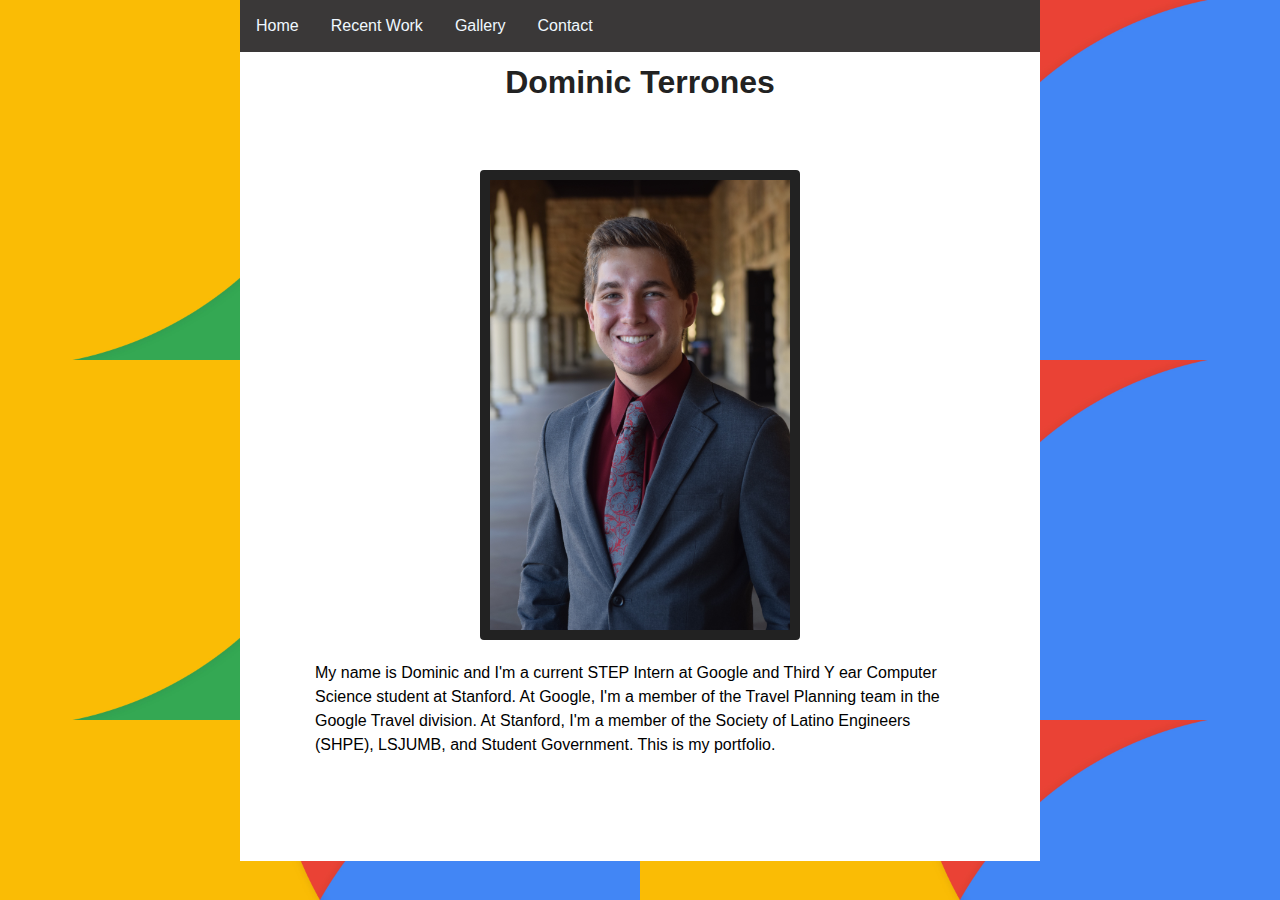
<file: portfolio/src/main/webapp/index.html>
<!DOCTYPE html>
<html>
  <head>
    <meta charset="UTF-8">
    <title>Dominic Terrones</title>
    <link rel="icon" href="dt_wp.ico">
    <meta name=description content="My STEP Homepage!">
    <link rel="stylesheet" href="style.css">
  </head>
  <div class="navbar">
    <a id="box-1" href="index.html">Home</a>
    <a id="box-2" href="recent.html">Recent Work</a>
    <a id="box-3" href="gallery.html">Gallery</a>
    <a id="box-4" href="contact.html">Contact</a>
  </div>
  <body>
  <div id="content">
    <h1 align=center>Dominic Terrones</h1>
    <br>
    <a href="images/headshot.JPG">
      <img alt="Headshot" src="images/headshot.JPG" width="300" height="auto"/> </a>
    <p>My name is Dominic and I'm a current STEP Intern at Google and Third Y
      ear Computer Science student at Stanford. At Google, I'm a member of 
      the Travel Planning team in the Google Travel division. At Stanford,
      I'm a member of the Society of Latino Engineers (SHPE), LSJUMB, and 
      Student Government. This is my portfolio.</p>
    <br>
  </div>
  </body>
</html>
</file>
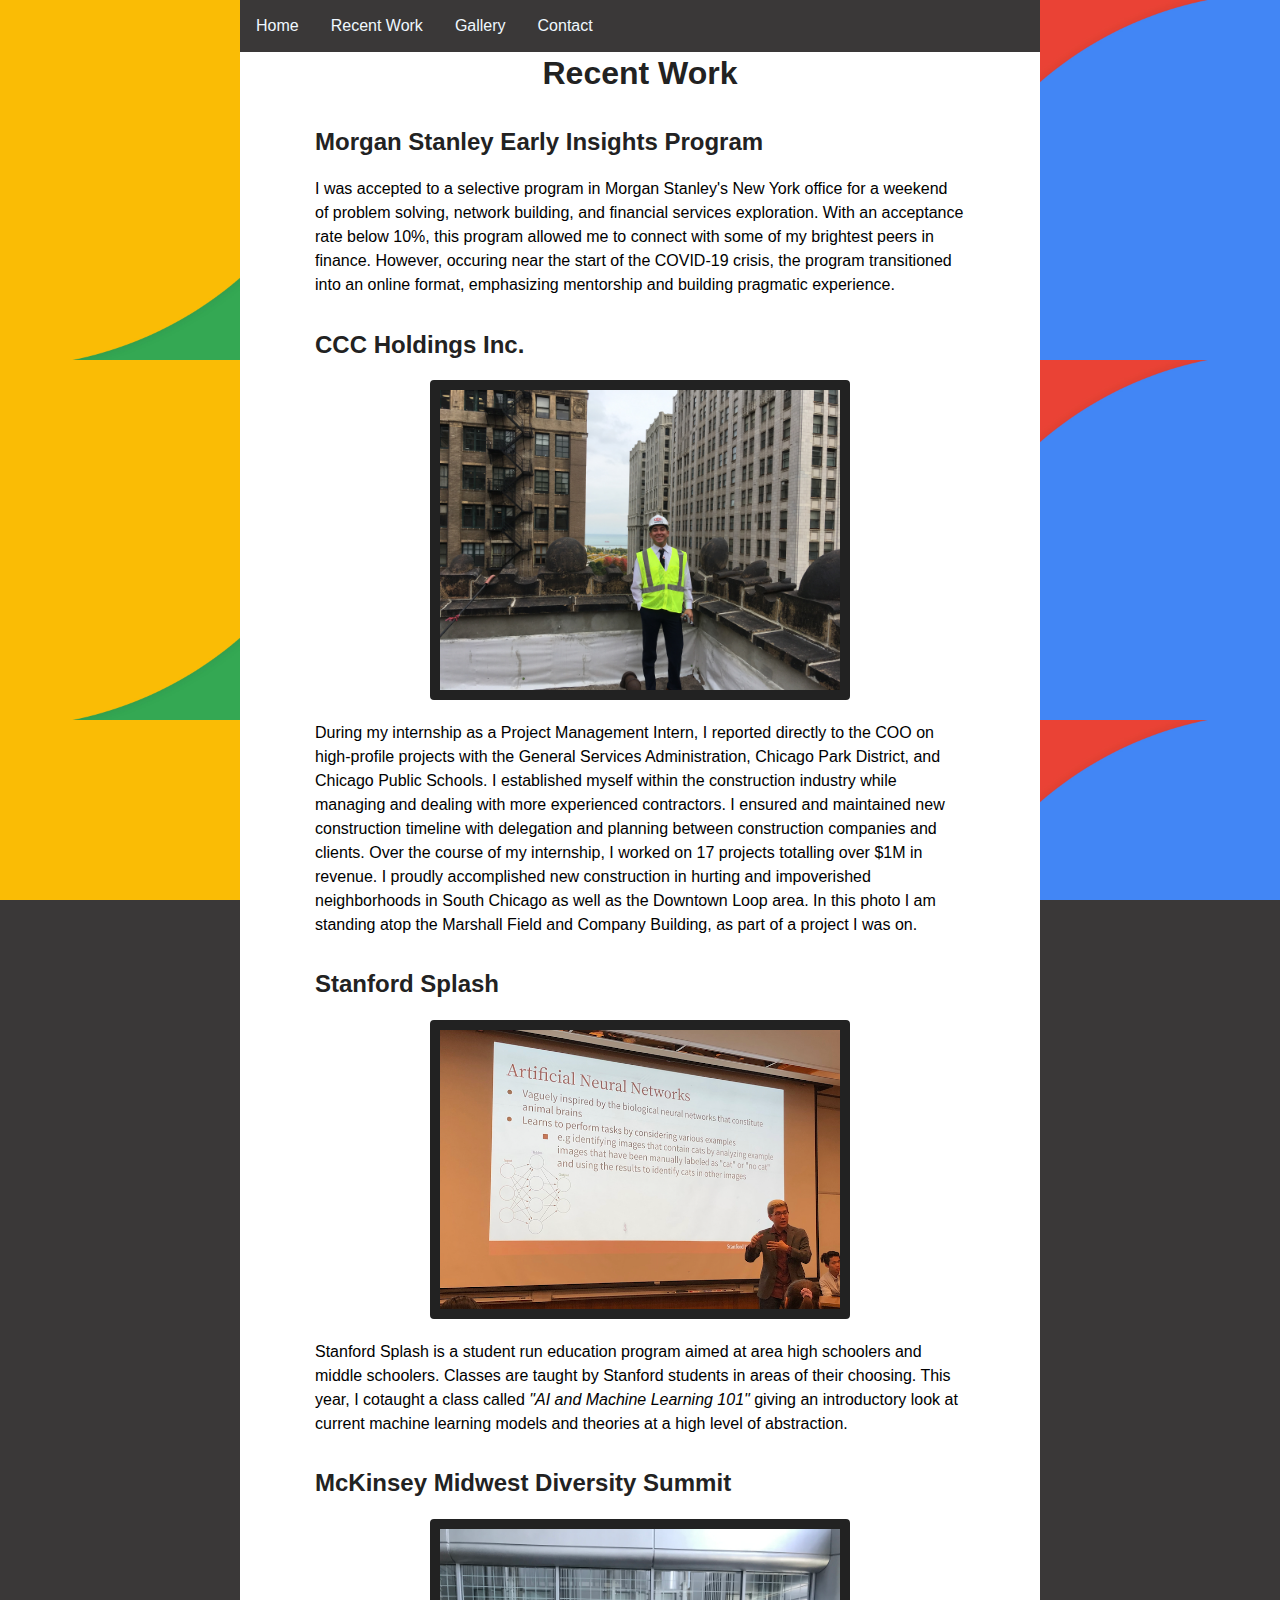
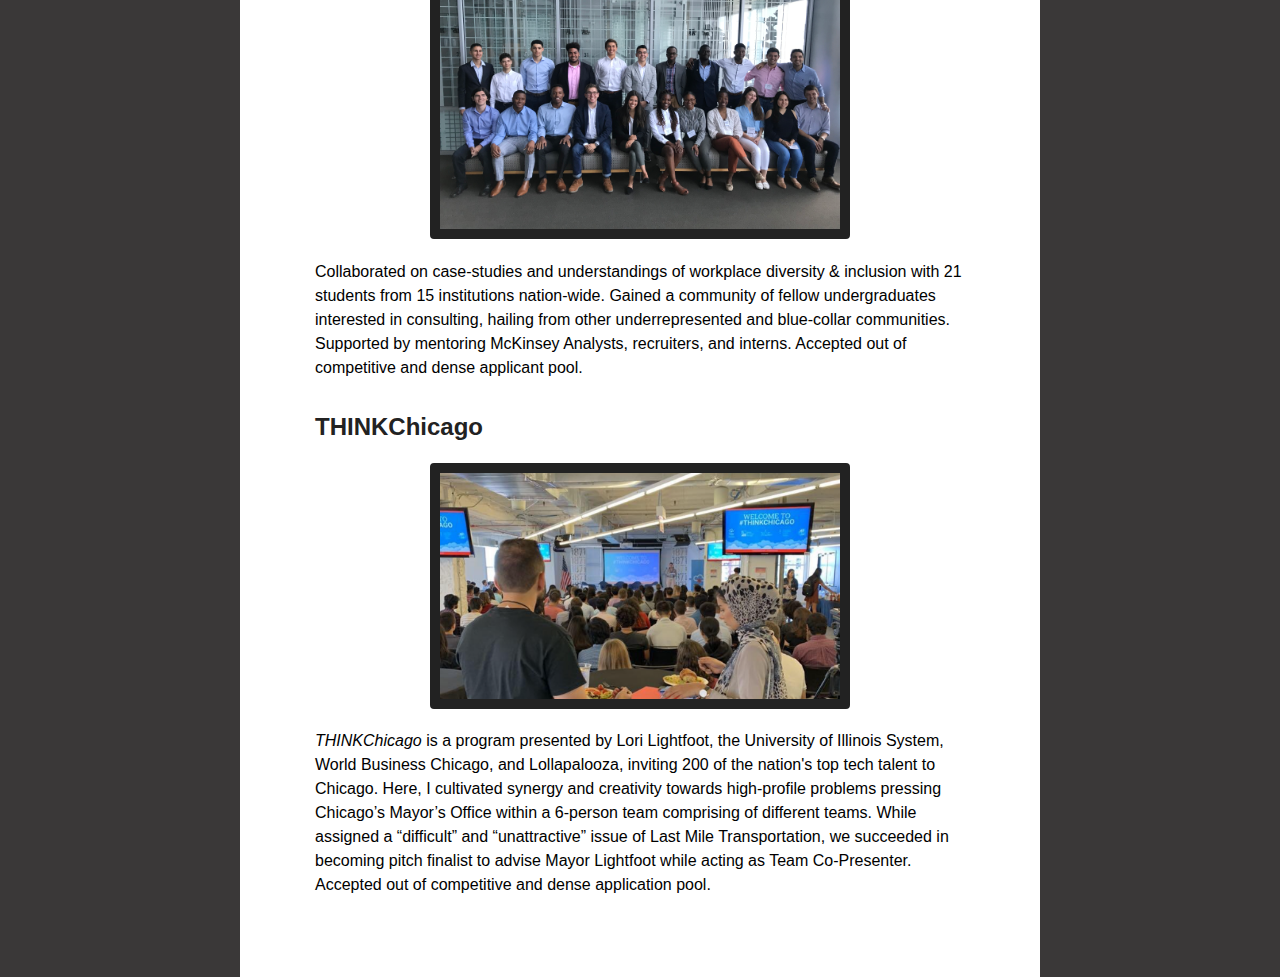
<file: portfolio/src/main/webapp/recent.html>
<!DOCTYPE html>
<html>
  <head>
    <meta charset="utf-8">
    <meta http-equiv="X-UA-Compatible" content="IE=edge">
    <link rel="icon" href="dt_wp.ico">
    <title>Dominic Reynaldo Terrones</title>
    <meta name="description" content="Description of my resume!">
    <link rel="stylesheet" href="style.css">
    
  </head>
  <div class="navbar">
    <a id="box-1" href="index.html">Home</a>
    <a id="box-2" href="recent.html">Recent Work</a>
    <a id="box-3" href="gallery.html">Gallery</a>
    <a id="box-4" href="contact.html">Contact</a>
  </div>

  <h1 align = center> Recent Work </h1>
  <body>
    <div id="content">
      <h2 align= left> Morgan Stanley Early Insights Program</h2>
      <p>I was accepted to a selective program in Morgan Stanley's New York office for a 
        weekend of problem solving, network building, and financial services exploration. 
        With an acceptance rate below 10%, this program allowed me to connect with some of 
        my brightest peers in finance. However, occuring near the start of the COVID-19 
        crisis, the program transitioned into an online format, emphasizing mentorship and 
        building pragmatic experience.
      </p>

      <h2 align= left> CCC Holdings Inc.</h2>
      <a href="images/CCC_1.jpeg">
        <img alt="Standing atop the Macy's Building in the Loop, a project I worked on."
        src="images/CCC_1.jpeg" width = "400"/>
      </a>
      <p> During my internship as a Project Management Intern, I reported directly to the 
        COO on high-profile projects with the General Services Administration, Chicago 
        Park District, and Chicago Public Schools. I established myself within the 
        construction industry while managing and dealing with more experienced 
        contractors. I ensured and maintained new construction timeline with delegation 
        and planning between construction companies and clients. Over the course of my 
        internship, I worked on 17 projects totalling over $1M in revenue. I proudly 
        accomplished new construction in hurting and impoverished neighborhoods in South 
        Chicago as well as the Downtown Loop area. In this photo I am standing atop the 
        Marshall Field and Company Building, as part of a project I was on. 
      </p>

      <h2> Stanford Splash</h2>
      <a href="images/Stanford_Splash_1.png">
        <img alt="Lecturing at Stanford Splash" src="images/Stanford_Splash_1.png" width =
        "400" />
      </a>
      <p> Stanford Splash is a student run education program aimed at area high schoolers 
        and middle schoolers. Classes are taught by Stanford students in areas of their 
        choosing. This year, I cotaught a class called <em> "AI and Machine Learning 101" </em> 
        giving an introductory look at current machine learning models and theories at a 
        high level of abstraction.
      </p>

      <h2> McKinsey Midwest Diversity Summit</h2>
      <a href="images/MDS_2019.jpg">
        <img alt="MDS 2019 Cohort" src="images/MDS_2019.jpg" width="400"/>
      </a>
      <p> Collaborated on case-studies and understandings of workplace diversity & inclusion 
        with 21 students from 15 institutions nation-wide. Gained a community of fellow 
        undergraduates interested in consulting, hailing from other underrepresented and 
        blue-collar communities. Supported by mentoring McKinsey Analysts, recruiters, 
        and interns. Accepted out of competitive and dense applicant pool.
      </p>

      <h2> THINKChicago</h2>
      <a href="images/THINKChicago_2.png">
        <img alt="Photo of THINKChicago Opening" src="images/THINKChicago_2.png"
        width="400"/>
      </a>
      <p> <em>THINKChicago</em> is a program presented by Lori Lightfoot, the University 
        of Illinois System, World Business Chicago, and Lollapalooza, inviting 200 of the 
        nation's top tech talent to Chicago. Here, I cultivated synergy and creativity towards 
        high-profile problems pressing Chicago’s Mayor’s Office within a 6-person team 
        comprising of different teams. While assigned a “difficult” and “unattractive” issue 
        of Last Mile Transportation, we succeeded in becoming pitch finalist to advise Mayor 
        Lightfoot while acting as Team Co-Presenter. Accepted out of competitive and dense 
        application pool.
      </p>
    </div>
  </body>
</html>
</file>
<file: portfolio/src/main/webapp/style.css>
/* Provided STEP CSS */
#content {
  margin-left: auto;
  margin-right: auto;
  margin-top: 30px;
  width: 650px;
}

#greeting-container {
  margin-top: 20px;
}

#comment-message {
  height: 200px;
  font-size: 14pt;
  font: Helvetica;
}

/* Navbar */
.navbar {
  overflow: hidden;
  background-color: #3a3838;
  max-width: 800px;
  position: fixed;
  top: 0;
  width: 100%;
}

.navbar a {
  float: left;
  display: block;
  color: aliceblue;
  text-align: center;
  transition: all 0.3s ease;
  padding: 14px 16px;
  text-decoration: none;
}

.navbar a:hover {
  background: #fff;
  color:black;
}

.navbar a#box-1:hover {
  background: #4285f5;
  color: black;
}

.navbar a#box-2:hover {
  background: #db4437;
  color:black;
}

.navbar a#box-3:hover {
  background: #f4b400;
  color:black;
}

.navbar a#box-4:hover {
  background: #0f9d58;
  color:black;
}

/* Slideshow container */
.slideshow-container {
  max-width: 1000px;
  position: relative;
  margin: auto;
}

/* Hide the images by default */
.mySlides {
  display: none;
}

#first {
  display: block;
}

/* Next & previous buttons */
.prev, .next {
  cursor: pointer;
  position: absolute;
  top: 50%;
  width: auto;
  margin-top: -22px;
  padding: 16px;
  color: white;
  font-weight: bold;
  font-size: 18px;
  transition: 0.6s ease;
  border-radius: 0 3px 3px 0;
  user-select: none;
}

/* Position the "next button" to the right */
.next {
  right: 0;
  border-radius: 3px 0 0 3px;
}

/* On hover, add a black background color with a little bit see-through */
.prev:hover, .next:hover {
  background-color: rgba(0,0,0,0.8);
}

/* Caption text */
.text {
  color: #f2f2f2;
  font-size: 15px;
  padding: 8px 12px;
  position: absolute;
  bottom: 8px;
  width: 100%;
  text-align: center;
}

/* Number text (1/3 etc) */
.numbertext {
  color: #f2f2f2;
  font-size: 12px;
  padding: 8px 12px;
  position: absolute;
  top: 0;
}

/* The dots/bullets/indicators */
.dot {
  cursor: pointer;
  height: 15px;
  width: 15px;
  margin: 0 2px;
  background-color: #bbb;
  border-radius: 50%;
  display: inline-block;
  transition: background-color 0.6s ease;
}

.active, .dot:hover {
  background-color: #717171;
}

/* Fading animation */
.fade {
  -webkit-animation-name: fade;
  -webkit-animation-duration: 1.5s;
  animation-name: fade;
  animation-duration: 1.5s;
}

@-webkit-keyframes fade {
  from {opacity: .4}
  to {opacity: 1}
}

@keyframes fade {
  from {opacity: .4}
  to {opacity: 1}
}


/* Added CSS Styles, edited boilerplate from brackets.com */
html {
  background: #3a3838;
  background-image: url("images/g_bg.jpg");
  background-size: 50%;
  -webkit-font-smoothing: antialiased;
  background-attachment: fixed;
}

body {
    background: #fff;
    color: #000;
    font-family: "Helvetica Neue", Helvetica, Arial, sans-serif;
    font-size: 16px;
    line-height: 1.5;
    margin: 0 auto;
    max-width: 800px;
    padding: 2em 0em 4em;
}

h1, h2 {
  color: #222;
  font-weight: 600;
  line-height: 1.3;
}

h2 {
  margin-top: 1.3em;
}

a {
  color: #0083e8;
}

b, strong {
  font-weight: 600;
}

img {
  /* animation: colorize 2s cubic-bezier(0, 0, .78, .36) 1;*/
  background: transparent;
  border: 10px solid #222;
  border-radius: 4px;
  display: block;
  margin: 1.3em auto;
  max-width: 70%;
}

@keyframes colorize {
  0% {
    -webkit-filter: grayscale(100%);
    filter: grayscale(100%);
  }
  100% {
    -webkit-filter: grayscale(0%);
    filter: grayscale(0%);
  }
}
</file>
